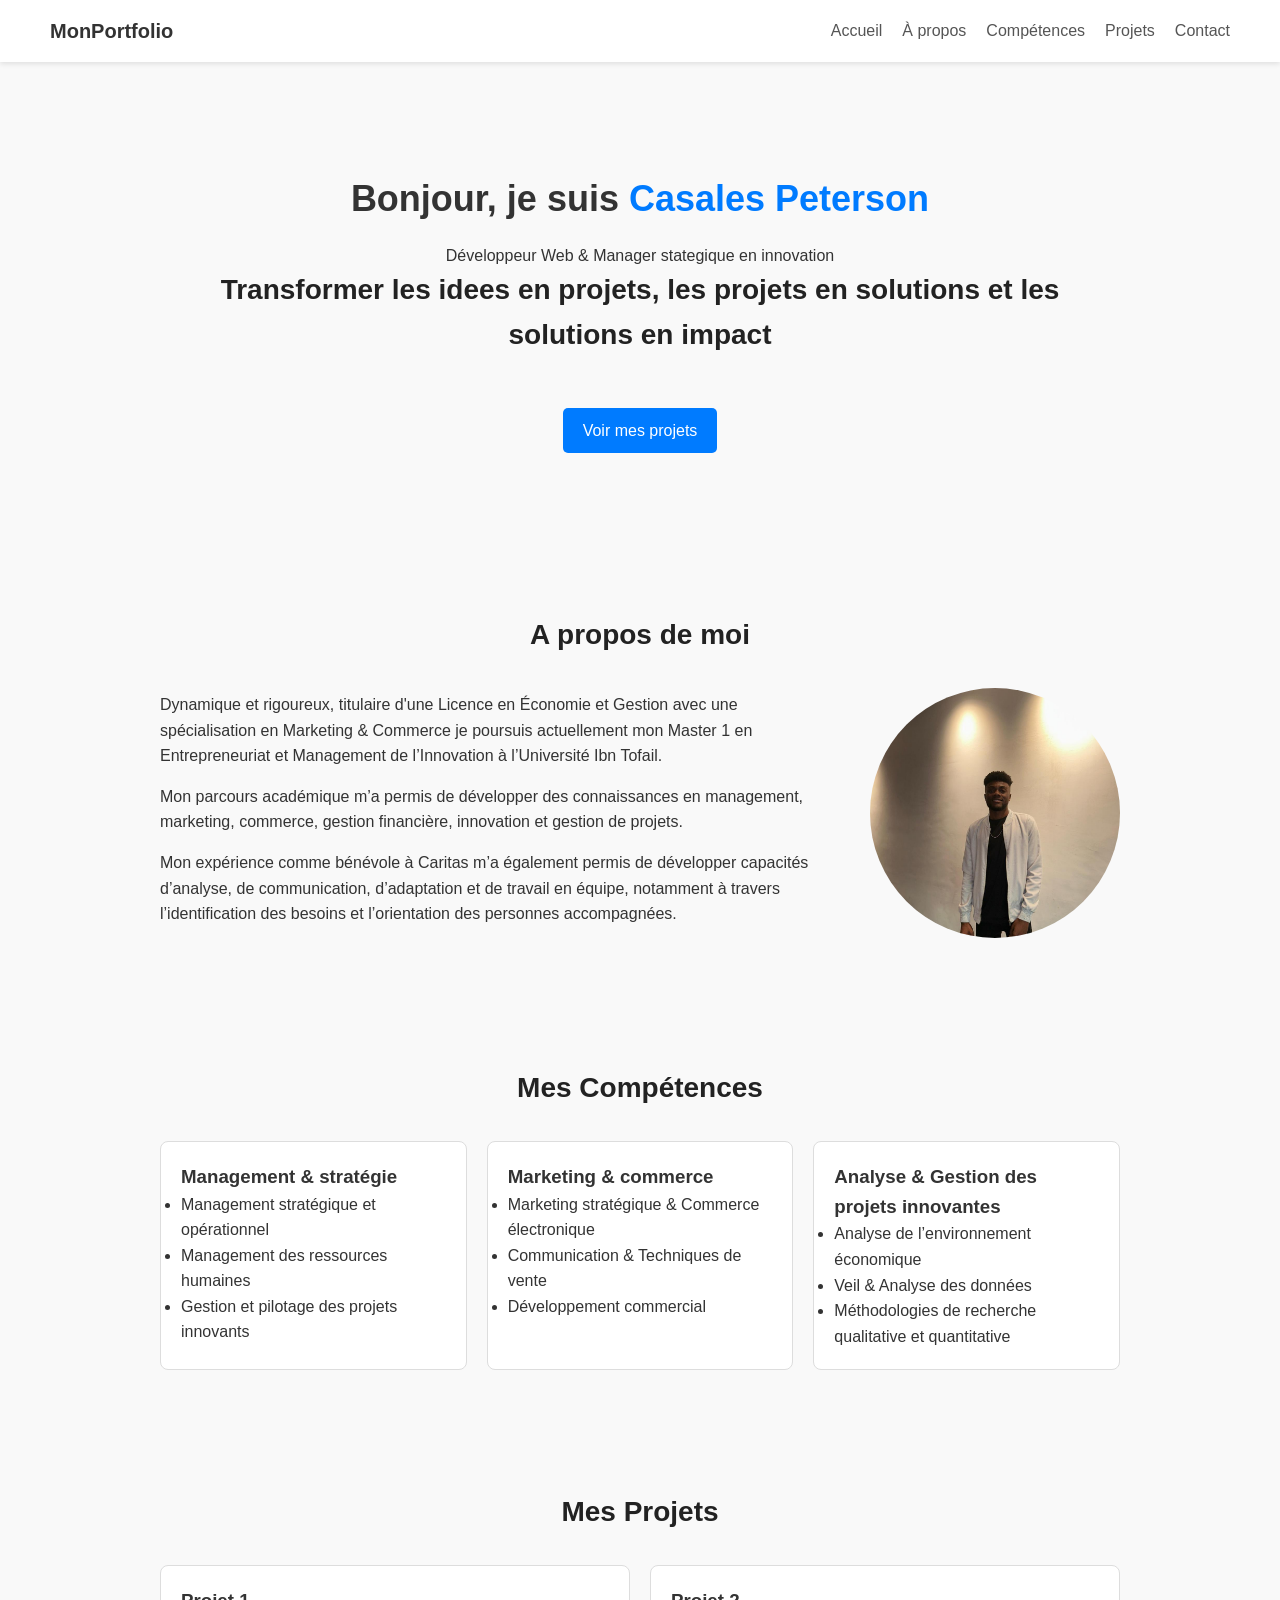
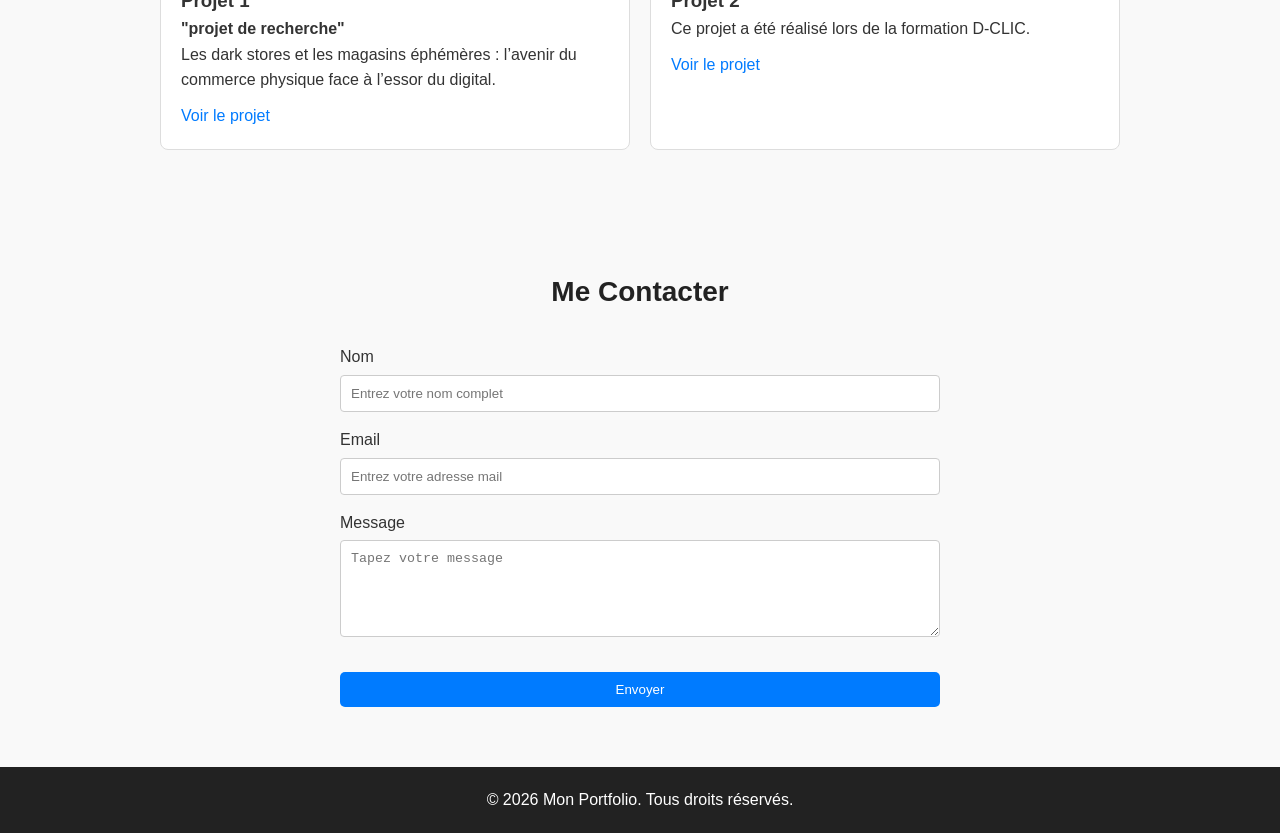
<file: index.html>
<!DOCTYPE html>
<html lang="fr">
<head>
  <meta charset="UTF-8">
  <meta name="viewport" content="width=device-width, initial-scale=1.0">
  <title>Portfolio</title>
  <link rel="stylesheet" href="style.css">
</head>
<body>

  <!-- En-tête / Navigation -->
  <header>
    <div class="logo">
      <a href="#accueil">MonPortfolio</a>
    </div>
    <nav>
      <ul>
        <li><a href="#accueil">Accueil</a></li>
        <li><a href="#apropos">À propos</a></li>
        <li><a href="#competences">Compétences</a></li>
        <li><a href="#projets">Projets</a></li>
        <li><a href="#contact">Contact</a></li>
      </ul>
    </nav>
  </header>

  <!-- Contenu Principal -->
  <main>
  <!-- Section Accueil -->
    <section id="accueil">
        <h1>Bonjour, je suis <span>Casales Peterson</span></h1>
        <p>Développeur Web & Manager stategique en innovation</p>
        <h2>Transformer les idees en projets, les projets en solutions et les solutions en impact</h2>
        <a href="#projets" class="btn">Voir mes projets</a>
    </section>

    <!-- Section À propos -->
    <section id="apropos">
  <!-- 1. Le titre doit être en dehors du conteneur flex -->
  <h2>A propos de moi</h2>

  <!-- 2. Le conteneur Flex englobe UNIQUEMENT le bloc texte et l'image -->
  <div class="about-container">

    <!-- Bloc Texte -->
    <div class="about-text">
      <p>
        Dynamique et rigoureux, titulaire d'une Licence en Économie et Gestion avec une spécialisation en Marketing & Commerce je poursuis actuellement mon Master 1 en Entrepreneuriat et Management de l’Innovation à l’Université Ibn Tofail.
      </p>
      <p>
        Mon parcours académique m’a permis de développer des connaissances en management, marketing, commerce, gestion financière, innovation et gestion de projets.
      </p>
      <p>
        Mon expérience comme bénévole à Caritas m’a également permis de développer capacités d’analyse, de communication, d’adaptation et de travail en équipe, notamment à travers l’identification des besoins et l’orientation des personnes accompagnées.
      </p>
    </div>

    <!-- Bloc Image -->
    <div class="about-image">
      <img src="peter_image.jpeg" alt="peter_image">
    </div>

  </div>
</section>

    <!-- Section Compétences -->
    <section id="competences">
      <h2>Mes Compétences</h2>
      <div class="skills-grid">
        <article class="skill-card">
          <h3>Management & stratégie</h3>
          <p>
            <ul> <li>Management stratégique et opérationnel</li>
            <li>Management des ressources humaines</li>
        <li>Gestion et pilotage des projets innovants</li></ul>
          </p>
        </article>
        <article class="skill-card">
          <h3>Marketing & commerce</h3>
          <p>
            <ul><li>Marketing stratégique & Commerce électronique</li>
            <li>Communication & Techniques de vente</li>
        <li>Développement commercial</li></ul>
          </p>
        </article>
        <article class="skill-card">
          <h3>Analyse & Gestion des projets innovantes</h3>
          <p>
            <ul><li>Analyse de l’environnement économique</li>
            <li>Veil & Analyse des données</li>
        <li>Méthodologies de recherche qualitative et quantitative</li></ul></p>
        </article>
      </div>
    </section>

    <!-- Section Projets -->
    <section id="projets">
      <h2>Mes Projets</h2>
      <div class="projects-grid">
        <article class="project-card">
          <h3>Projet 1</h3>
          <h4>"projet de recherche"</h4>
          <p>Les dark stores et les magasins éphémères : l’avenir du commerce physique face à l’essor du digital.</p>
          <a href="../ProjetFinale_Casales Peterson_/Projet de recherche.pdf" class="project-link">Voir le projet</a>
        </article>

        <article class="project-card">
          <h3>Projet 2</h3>
          <p>Ce projet a été réalisé lors de la formation D-CLIC.</p>
          <a href="../ProjetFinale_Casales Peterson_/calculateur.html" class="project-link">Voir le projet</a>
        </article>
      </div>
    </section>

    <!-- Section Contact -->
    <section id="contact">
      <h2>Me Contacter</h2>
      <form id="contact-form" class="contact-form">
        <div class="form-group">
          <label for="name">Nom</label>
          <input type="text" id="name" name="name"placeholder= "Entrez votre nom complet" required> 
        </div>
        <div class="form-group">
          <label for="email">Email</label>
          <input type="email" id="email" name="email" placeholder="Entrez votre adresse mail" required>
        </div>
        <div class="form-group">
          <label for="message">Message</label>
          <textarea id="message" name="message" rows="5" placeholder="Tapez votre message"></textarea>
        </div>
        <button type="submit" class="btn">Envoyer</button>
      </form>
    </section>

  </main>

  <!-- Pied de page -->
  <footer>
    <p>&copy; 2026 Mon Portfolio. Tous droits réservés.</p>
  </footer>

  <!-- Liaison avec le fichier JavaScript -->
  <script src="script.js"></script>
</body>
</html>
</file>
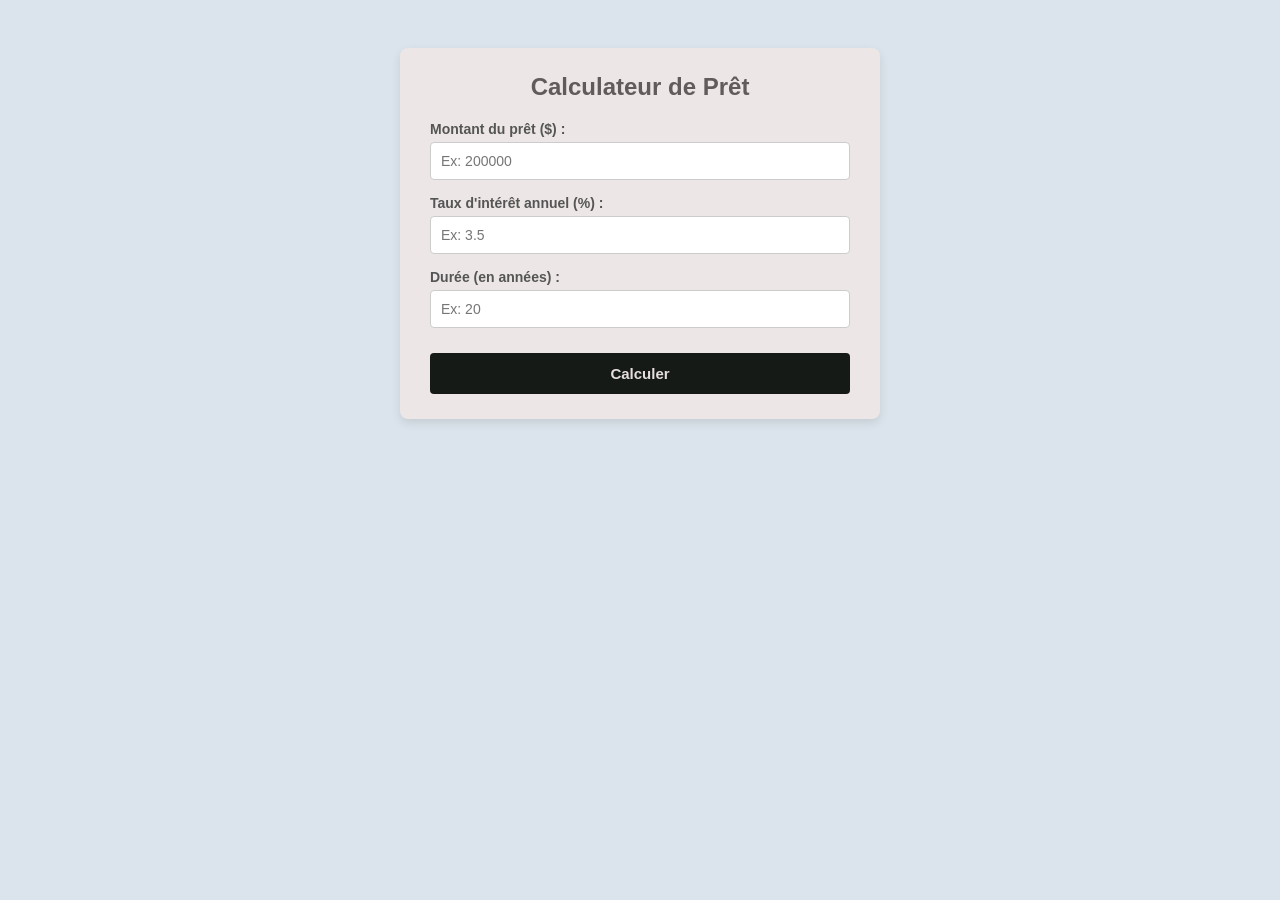
<file: calculateur.html>
<!DOCTYPE html>
<html lang="fr">
<head>
    <meta charset="UTF-8">
    <meta name="viewport" content="width=device-width, initial-scale=1.0">
    <title>Calculateur</title>
    <style>
        body {
            font-family: Arial, sans-serif;
            background-color: #dbe4ec;
            padding: 40px;
            display: flex;
            justify-content: center;
        }

        .container {
            background-color: #ece6e6;
            padding: 25px 30px;
            border-radius: 8px;
            box-shadow: 0 4px 10px rgba(0, 0, 0, 0.1);
            max-width: 420px;
            width: 100%;
        }

        h2 {
            margin-top: 0;
            color: #615b5b;
            text-align: center;
        }

        .form-group {
            margin-bottom: 15px;
        }

        label {
            display: block;
            margin-bottom: 5px;
            font-weight: bold;
            color: #555;
            font-size: 14px;
        }

        input[type="number"] {
            width: 100%;
            padding: 10px;
            border: 1px solid #ccc;
            border-radius: 4px;
            box-sizing: border-box;
            font-size: 14px;
        }

        button {
            width: 100%;
            padding: 12px;
            background-color: #151a16;
            color: rgb(231, 222, 222);
            border: none;
            border-radius: 4px;
            font-size: 15px;
            font-weight: bold;
            cursor: pointer;
            transition: background-color 0.2s;
            margin-top: 10px;
        }

        button:hover {
            background-color: #218838;
        }

        #erreurs {
            margin-top: 15px;
            padding: 10px;
            background-color: #f8d7da;
            color: #721c24;
            border: 1px solid #f5c6cb;
            border-radius: 4px;
            font-size: 14px;
            display: none;
        }

        #resultats {
            margin-top: 20px;
            padding: 15px;
            background-color: #eef2f5;
            border-radius: 6px;
            display: none;
        }

        .resultat-ligne {
            display: flex;
            justify-content: space-between;
            margin-bottom: 8px;
            font-size: 14px;
            color: #444;
        }

        .resultat-ligne.principale {
            font-size: 16px;
            font-weight: bold;
            color: #007bff;
            border-bottom: 1px solid #ccc;
            padding-bottom: 8px;
            margin-bottom: 12px;
        }
    </style> 
</head>
<body>
    <div class="container">
        <h2>Calculateur de Prêt</h2>

        <form name="formPret" onsubmit="return false;">
            <div class="form-group">
                <label for="montant">Montant du prêt ($) :</label>
                <input type="number" id="montant" name="montant" placeholder="Ex: 200000" step="any">
            </div>

            <div class="form-group">
                <label for="taux">Taux d'intérêt annuel (%) :</label>
                <input type="number" id="taux" name="taux" placeholder="Ex: 3.5" step="any">
            </div>

            <div class="form-group">
                <label for="duree">Durée (en années) :</label>
                <input type="number" id="duree" name="duree" placeholder="Ex: 20" step="any">
            </div>

            <button type="button" onclick="calculerPret()">Calculer</button>
        </form>

        <div id="erreurs"></div>

        <div id="resultats">
            <div class="resultat-ligne principale">
                <span>Mensualité :</span>
                <span id="mensualite">-</span>
            </div>
            <div class="resultat-ligne">
                <span>Coût total du prêt :</span>
                <span id="coutTotal">-</span>
            </div>
            <div class="resultat-ligne">
                <span>Total des intérêts :</span>
                <span id="totalInterets">-</span>
            </div>
        </div>
    </div>

    <script src="script.js"></script> 

</body>
</html>
</file>
<file: style.css>
/* --- Réinitialisation et Base --- */
* {
  margin: 0;
  padding: 0;
  box-sizing: border-box;
}

body {
  font-family: Arial, sans-serif;
  line-height: 1.6;
  color: #333;
  background-color: #f9f9f9;
}

/* --- Navigation / Header --- */
header {
  position: fixed;
  top: 0;
  left: 0;
  width: 100%;
  display: flex;
  justify-content: space-between;
  align-items: center;
  padding: 15px 50px;
  background-color: #ffffff;
  box-shadow: 0 2px 5px rgba(0,0,0,0.1);
}

.logo a {
  font-size: 20px;
  font-weight: bold;
  color: #333;
  text-decoration: none;
}

nav ul {
  display: flex;
  list-style: none;
  gap: 20px;
  margin: 0;
  padding: 0;
}

nav a {
  text-decoration: none;
  color: #555;
  font-weight: 500;
}

nav a:hover {
  color: #007bff;
}

/* --- Sections Générales --- */
main {
  margin-top: 70px;
}

section {
  padding: 60px 20px;
  max-width: 1000px;
  margin: 0 auto;
}

h2 {
  text-align: center;
  margin-bottom: 30px;
  font-size: 28px;
  color: #222;
}

/* --- Hero Section --- */
#accueil {
  text-align: center;
  padding: 100px 20px;
}

#accueil h1 {
  font-size: 36px;
  margin-bottom: 15px;
}
/* Alignement du titre */
#apropos h2 {
  text-align: center;
  margin-bottom: 30px;
}

/* Conteneur côte à côte */
.about-container {
  display: flex;
  align-items: center;        /* Aligne verticalement l'image et le texte */
  justify-content: space-between;
  gap: 40px;                  /* Espace entre le texte et l'image */
  max-width: 1000px;          /* Ajuste la largeur maximale */
  margin: 0 auto;
}

/* Le bloc texte occupe tout l'espace disponible */
.about-text {
  flex: 1;
}

.about-text p {
  margin-bottom: 15px;
  line-height: 1.6;
}

/* Style et taille fixe de l'image */
.about-image img {
  width: 250px;
  height: 250px;
  border-radius: 50%;         /* Forme ronde */
  object-fit: cover;          /* Empêche la déformation */
  flex-shrink: 0;             /* Empêche l'image de s'écraser */
}

#accueil h1 span {
  color: #007bff;
}

.btn {
  display: inline-block;
  margin-top: 20px;
  padding: 10px 20px;
  background-color: #007bff;
  color: #fff;
  text-decoration: none;
  border: none;
  border-radius: 5px;
  cursor: pointer;
  transition: background-color 0.3s;
}

.btn:hover {
  background-color: #0056b3;
}

/* --- Grilles Compétences et Projets --- */
.skills-grid, .projects-grid {
  display: grid;
  grid-template-columns: repeat(auto-fit, minmax(250px, 1fr));
  gap: 20px;
}

.skill-card, .project-card {
  background: #fff;
  padding: 20px;
  border-radius: 8px;
  border: 1px solid #ddd;
}

.project-link {
  display: inline-block;
  margin-top: 10px;
  color: #007bff;
  text-decoration: none;
}

/* --- Formulaire Contact --- */
.contact-form {
  max-width: 600px;
  margin: 0 auto;
  display: flex;
  flex-direction: column;
  gap: 15px;
}

.form-group {
  display: flex;
  flex-direction: column;
}

.form-group label {
  margin-bottom: 5px;
}

.form-group input, .form-group textarea {
  padding: 10px;
  border: 1px solid #ccc;
  border-radius: 4px;
}

/* --- Footer --- */
footer {
  text-align: center;
  padding: 20px;
  background-color: #222;
  color: #fff;
}
</file>
